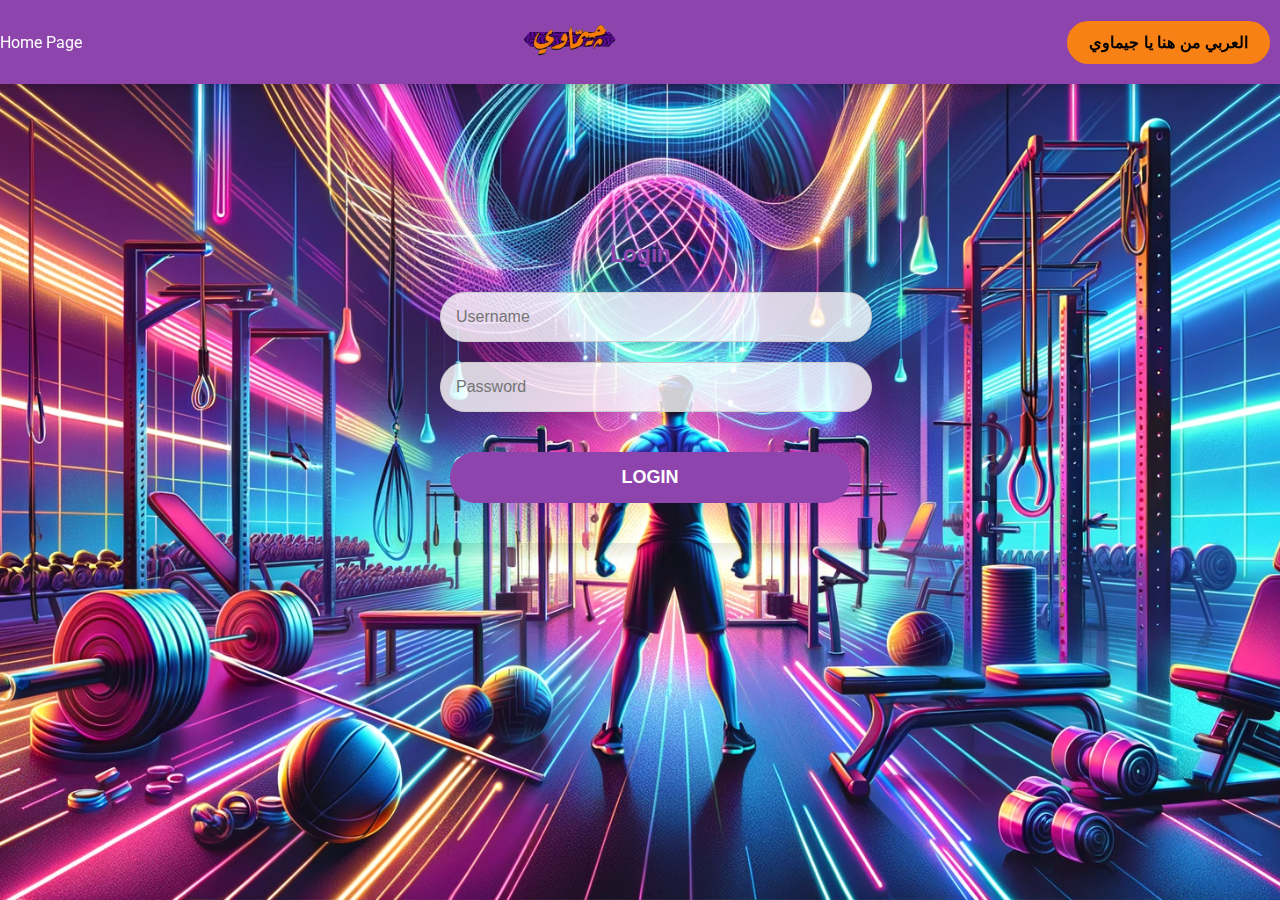
<file: login.html>
<!DOCTYPE html>
<html lang="en" dir="ltr">
<head>
    <meta charset="UTF-8">
    <meta name="viewport" content="width=device-width, initial-scale=1.0">
    <title id="page-title">Gemmawy - Login</title>
    <link rel="icon" href="logo.ico">
    <link href="https://fonts.googleapis.com/css2?family=Roboto:wght@400;700&display=swap" rel="stylesheet">
    <link rel="stylesheet" href="https://cdnjs.cloudflare.com/ajax/libs/font-awesome/6.0.0-beta3/css/all.min.css">
    <style>
        body {
            margin: 0;
            padding: 0;
            font-family: 'Roboto', sans-serif;
            background: url("555.jpg") no-repeat center center fixed;
            background-size: cover;
            padding-top: 180px;
        }

        header {
            position: fixed;
            top: 0;
            left: 0;
            width: 100%;
            background-color: #8e44ad;
            color: white;
            box-shadow: 0 2px 10px rgba(0, 0, 0, 0.2);
            display: flex;
            justify-content: space-between;
            align-items: center;
            padding: 10px 0;
            z-index: 1000;
        }

        .header-left {
            display: flex;
            align-items: center;
            justify-content: flex-start;
            flex-grow: 1;
        }

        .header-center {
            display: flex;
            justify-content: center;
            flex-grow: 1;
        }

        .header-right {
            display: flex;
            justify-content: flex-end;
            flex-grow: 1;
        }

        .navigation li {
            list-style-type: none;
        }

        .navigation li a {
            color: white;
            text-decoration: none;
            transition: color 0.3s ease-in-out;
        }

        .navigation li a:hover {
            color: #ddd;
        }

        .logo img {
            height: 60px;
            animation: logo-spin 5s infinite linear;
        }

        @keyframes logo-spin {
            from {
                transform: rotate(0deg);
            }
            to {
                transform: rotate(360deg);
            }
        }

        .login-container {
            width: 100%;
            max-width: 400px;
            margin: auto;
            padding: 40px;
            box-shadow: 0 8px 16px rgba(0, 0, 0, 0.1);
            border-radius: 10px;
            position: relative;
            z-index: 1;
            animation: appear 1s ease-out forwards;
        }

        @keyframes appear {
            from {
                opacity: 0;
                transform: translateY(-20px);
            }
            to {
                opacity: 1;
                transform: translateY(0);
            }
        }

        .login-container h2 {
            text-align: center;
            margin-bottom: 24px;
            color: #8d44ad;
            font-weight: 700;
        }

        .login-form {
            display: flex;
            flex-direction: column;
        }

        .login-form input[type="text"],
        .login-form input[type="password"] {
            padding: 15px;
            margin-bottom: 20px;
            border-radius: 25px;
            border: 1px solid #cccccc;
            width: 100%;
            font-size: 16px;
            background: rgba(255, 255, 255, 0.8);
        }

        .login-form input[type="text"]:focus,
        .login-form input[type="password"]:focus {
            border: 1px solid #8e44ad;
            box-shadow: 0 2px 6px #8e44ad4d;
            outline: none;
        }

        .login-form button {
            width: 100%;
            padding: 15px;
            border: none;
            border-radius: 25px;
            background-color: #8e44ad;
            color: white;
            cursor: pointer;
            font-size: 18px;
            transition: background 0.3s;
            margin-top: 20px;
            box-sizing: border-box;
        }

        .login-form button:hover {
            background-color: #732d91;
        }
        
        button {
            padding: 10px 20px;
            margin: 0 10px;
            background-color: #f78115;
            color: #000;
            border: 2px solid #f78115;
            border-radius: 25px;
            font-size: 16px;
            font-weight: bold;
            text-transform: uppercase;
            transition: all 0.3s ease;
            cursor: pointer;
            display: inline-block;
        }

        button:hover {
            background-color: #ffa500;
            color: #fff;
            border-color: #ffa500;
        }
    </style>
</head>
<body>
    <header>
        <div class="header-left">
            <nav class="navigation">
                <li><a id="nav-home" href="index.html">Home Page</a></li>
            </nav>
        </div>
        <div class="header-center">
            <div class="logo">
                <a href="index.html">
                    <img src="logo.png" alt="Logo">
                </a>
            </div>
        </div>
        <div class="header-right">
            <button id="lang-toggle" onclick="toggleLanguage()">العربي من هنا يا جيماوي</button>
        </div>
    </header>
    <div class="login-container">
        <h2 id="login-header">Login</h2>
        <form class="login-form">
            <input type="text" id="username-input" placeholder="Username" required>
            <input type="password" id="password-input" placeholder="Password" required>
            <button type="submit" id="login-button">Login</button>
        </form>
    </div>
    <script>
        let isArabic = false;

        function toggleLanguage() {
            isArabic = !isArabic;
            document.body.style.direction = isArabic ? 'rtl' : 'ltr';
            document.getElementById('page-title').textContent = isArabic ? 'جماوي - تسجيل الدخول' : 'Gemmawy - Login';
            document.getElementById('login-header').textContent = isArabic ? 'تسجيل الدخول' : 'Login';
            document.getElementById('username-input').placeholder = isArabic ? 'اسم المستخدم' : 'Username';
            document.getElementById('password-input').placeholder = isArabic ? 'كلمة المرور' : 'Password';
            document.getElementById('login-button').textContent = isArabic ? 'دخول' : 'Login';
            document.getElementById('nav-home').textContent = isArabic ? 'الصفحة الرئيسية' : 'Home Page';
            document.getElementById('lang-toggle').textContent = isArabic ? 'ENGLISH' : 'العربي';
        }
    </script>
</body>

</html>
</file>
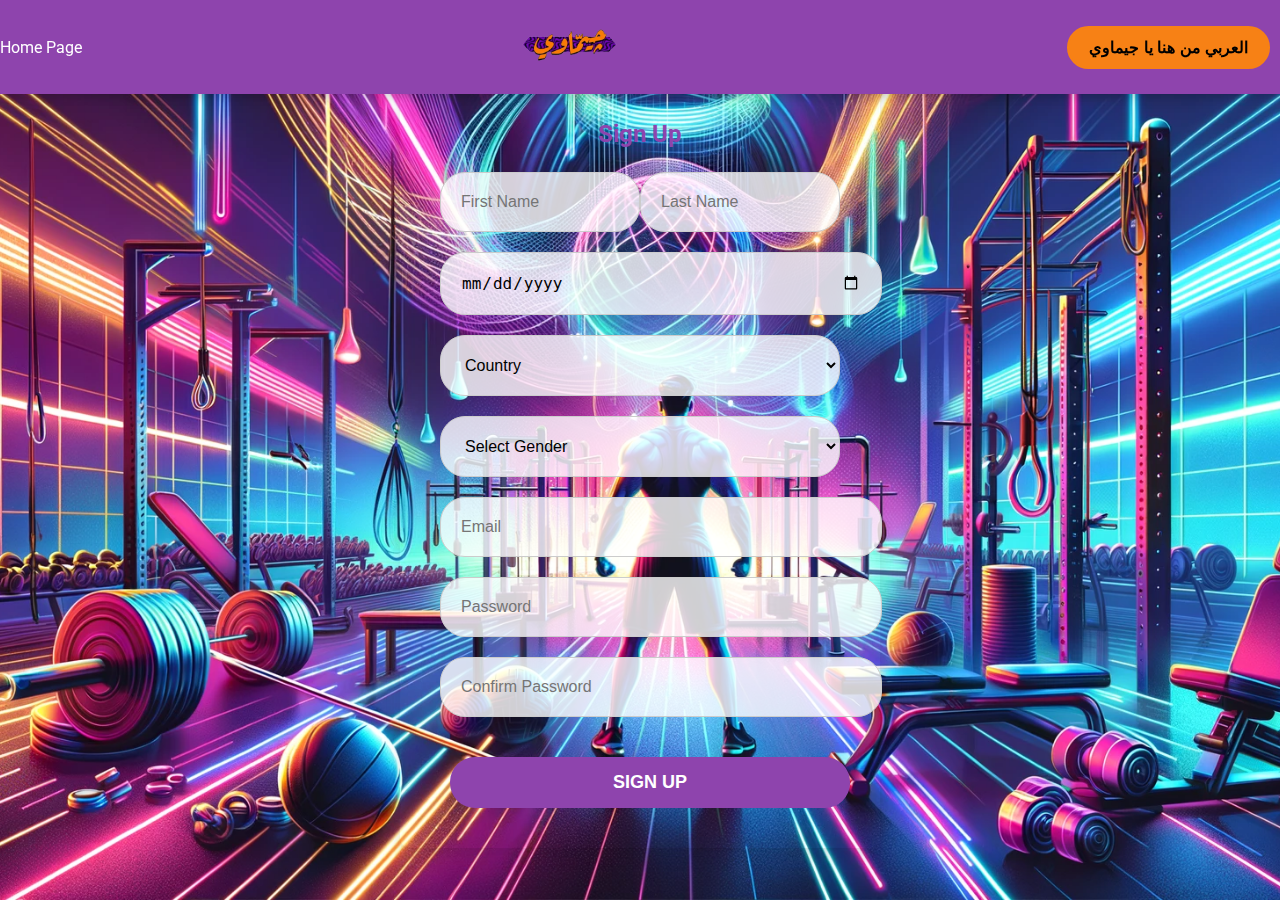
<file: signup.html>
<!DOCTYPE html>
<html lang="en" dir="ltr">
<head>
    <meta charset="UTF-8">
    <meta name="viewport" content="width=device-width, initial-scale=1.0">
    <title>Gemmawy - Signup</title>
    <link rel="icon" href="logo.ico">
    <link href="https://fonts.googleapis.com/css2?family=Roboto:wght@400;700&display=swap" rel="stylesheet">
    <link rel="stylesheet" href="https://cdnjs.cloudflare.com/ajax/libs/font-awesome/6.0.0-beta3/css/all.min.css">
    <style>
        body {
            margin: 0;
            padding: 0;
            font-family: 'Roboto', sans-serif;
            background: url("555.jpg") no-repeat center center fixed;
            background-size: cover;
            padding-top: 60px;
        }

        header {
            position: fixed;
            top: 0;
            left: 0;
            width: 100%;
            background-color: #8e44ad;
            color: white;
            box-shadow: 0 2px 10px rgba(0, 0, 0, 0.2);
            display: flex;
            justify-content: space-between;
            align-items: center;
            padding: 10px 0;
            z-index: 1000;
        }

        .header-left {
            display: flex;
            align-items: center;
            justify-content: flex-start;
            flex-grow: 1;
        }

        .header-center {
            display: flex;
            justify-content: center;
            flex-grow: 1;
        }

        .header-right {
            display: flex;
            justify-content: flex-end;
            flex-grow: 1;
        }

        .login-container {
            width: 100%;
            max-width: 400px;
            margin: auto;
            padding: 40px;
            box-shadow: 0 8px 16px rgba(0, 0, 0, 0.1);
            border-radius: 10px;
            position: relative;
            z-index: 1;
            animation: appear 1s ease-out forwards;
        }

        @keyframes appear {
            from {
                opacity: 0;
                transform: translateY(-20px);
            }
            to {
                opacity: 1;
                transform: translateY(0);
            }
        }

        .centered {
            display: flex;
            justify-content: center;
            align-items: center;
            min-height: calc(100vh - 60px);
        }

        .login-container h2 {
            text-align: center;
            margin-bottom: 24px;
            color: #8d44ad;
            font-weight: 700;
        }

        .login-form {
            display: flex;
            flex-direction: column;
        }

        .inline-fields {
            display: flex;
            justify-content: space-between;
        }

        .login-form input[type="text"],
        .login-form input[type="password"],
        .login-form input[type="number"],
        .login-form input[type="email"],
        .login-form input[type="date"],
        .login-form select {
            padding: 15px;
            margin-bottom: 20px;
            border-radius: 25px;
            border: 1px solid #cccccc;
            width: 100%;
            font-size: 16px;
            background: rgba(255, 255, 255, 0.8);
        }

        .login-form input:focus,
        .login-form select:focus {
            border: 1px solid #8e44ad;
            box-shadow: 0 2px 6px #8e44ad4d;
            outline: none;
        }

        .login-form button {
            width: 100%;
            padding: 15px;
            border: none;
            border-radius: 25px;
            background-color: #8e44ad;
            color: white;
            cursor: pointer;
            font-size: 18px;
            transition: background 0.3s;
            margin-top: 20px;
            box-sizing: border-box;
        }

        .login-form button:hover {
            background-color: #732d91;
        }

        header {
            display: flex;
            justify-content: space-between;
            padding: 15px 0;
            background-color: #8e44ad;
            color: white;
            box-shadow: 0 2px 10px rgba(0, 0, 0, 0.2);
            width: 100%;
            align-items: center;
        }

        .logo img {
            height: 60px;
            animation: logo-spin 5s infinite linear;
        }

        @keyframes logo-spin {
            from {
                transform: rotate(0deg);
            }
            to {
                transform: rotate(360deg);
            }
        }

        .navigation, .header-buttons {
            display: left;
        }

        .navigation li {
            list-style-type: none;
        }

        .navigation li a {
            color: white;
            text-decoration: none;
            transition: color 0.3s ease-in-out;
        }

        .navigation li a:hover {
            color: #ddd;
        }

        .header-buttons {
            justify-content: flex-end;
        }

        button {
            padding: 10px 20px;
            margin: 0 10px;
            background-color: #f78115;
            color: #000;
            border: 2px solid #f78115;
            border-radius: 25px;
            font-size: 16px;
            font-weight: bold;
            text-transform: uppercase;
            transition: all 0.3s ease;
            cursor: pointer;
            display: inline-block;
        }

        button:hover {
            background-color: #ffa500;
            color: #fff;
            border-color: #ffa500;
        }
        login-container {
    max-width: 90%; /* Instead of 400px, make it relative to the viewport width */
    padding: 5%; /* Relative padding */
}

.login-form input[type="text"],
.login-form input[type="password"],
.login-form input[type="number"],
.login-form input[type="email"],
.login-form input[type="date"],
.login-form select {
    padding: 5%; /* Use relative padding */
}

/* Media Queries */
/* Adjustments for tablets */
@media (max-width: 768px) {
    .inline-fields input {
        /* Stack the inputs vertically on smaller screens */
        width: 100%;
        margin-bottom: 10px; /* Adjust spacing */
    }
}

/* Adjustments for mobile phones */
@media (max-width: 480px) {
    header .header-left, header .header-center, header .header-right {
        /* Stack header elements vertically */
        flex-direction: column;
        align-items: center;
    }

    .logo img {
        height: 40px; /* Smaller logo for mobile */
    }

    .login-container {
        padding: 10px; /* Less padding on smaller screens */
    }
}
    </style>
</head>
<body>
    <header>
        <div class="header-left">
            <nav class="navigation">
                <li><a id="nav-about" href="index.html">Home Page</a></li>
            </nav>
        </div>
        <div class="header-center">
            <div class="logo">
                <a href="index.html">
                    <img src="logo.png" alt="Logo">
                </a>
            </div>
        </div>
        <div class="header-right">
            <div class="header-buttons">
                <button id="lang-toggle" onclick="toggleLanguage()">العربي من هنا يا جيماوي</button>
            </div>
        </div>
    </header>
    <div class="login-container" id="main-container">
        <h2 id="signup-title">Sign Up</h2>
        <form class="login-form" id="signupForm" onsubmit="return validatePassword()">
            <div class="inline-fields">
                <input type="text" id="first-name" placeholder="First Name" required>
                <input type="text" id="last-name" placeholder="Last Name" required>
            </div>
            <input type="date" id="dob" placeholder="Date of Birth" required>
            <select id="country-select" name="countries" required>
                <option value="">Country</option>
                <!-- Options will be populated here by the script -->
            </select>
            <select id="gender-select" required>
                <option value="">Select Gender</option>
                <option value="male">Male</option>
                <option value="female">Female</option>
            </select>
            <input type="email" id="email" placeholder="Email" required>
            <input type="password" id="password" placeholder="Password" required>
            <input type="password" id="confirm-password" placeholder="Confirm Password" required>
            <button type="submit" id="submit-btn">Sign Up</button>
        </form>
    </div>
    <script>
        function validatePassword() {
            var password = document.getElementById("password").value;
            var confirmPassword = document.getElementById("confirm_password").value;
            if (password != confirmPassword) {
                alert("Passwords do not match.");
                return false;
            }
            return true;
        }
        fetch('https://restcountries.com/v2/all')
            .then(response => response.json())
            .then(data => {
                const selectElement = document.querySelector('select[name="countries"]');
                data.forEach(country => {
                    const option = document.createElement('option');
                    option.value = country.alpha3Code;
                    option.textContent = country.name;
                    selectElement.appendChild(option);
                });
            })
            .catch(error => console.error('Error fetching countries:', error));
        document.addEventListener('DOMContentLoaded', function() {
            var today = new Date().toISOString().split('T')[0];
            document.getElementById("dob").setAttribute('max', today);
            document.getElementById("dob").setAttribute('min', '1970-01-01');
        });

        let isArabic = false;

        function toggleLanguage() {
            isArabic = !isArabic; // Toggle the language state
            document.getElementById('main-container').style.direction = isArabic ? 'rtl' : 'ltr';
            document.getElementById('signup-title').textContent = isArabic ? 'تسجيل' : 'Sign Up';
            document.getElementById('first-name').placeholder = isArabic ? 'الاسم الأول' : 'First Name';
            document.getElementById('last-name').placeholder = isArabic ? 'اسم العائلة' : 'Last Name';
            document.getElementById('dob').placeholder = isArabic ? 'تاريخ الميلاد' : 'Date of Birth';
            document.getElementById('country-select').options[0].text = isArabic ? 'الدولة' : 'Country';
            document.getElementById('gender-select').options[0].text = isArabic ? 'اختر الجنس' : 'Select Gender';
            document.getElementById('gender-select').options[1].text = isArabic ? 'ذكر' : 'Male';
            document.getElementById('gender-select').options[2].text = isArabic ? 'أنثى' : 'Female';
            document.getElementById('email').placeholder = isArabic ? 'البريد الإلكتروني' : 'Email';
            document.getElementById('password').placeholder = isArabic ? 'كلمة المرور' : 'Password';
            document.getElementById('confirm-password').placeholder = isArabic ? 'تأكيد كلمة المرور' : 'Confirm Password';
            document.getElementById('submit-btn').textContent = isArabic ? 'تسجيل' : 'Sign Up';
            document.getElementById('nav-about').textContent = isArabic ? 'الصفحة الرئيسية' : 'Home Page';
            document.getElementById('lang-toggle').textContent = isArabic ? 'English' : 'العربي من هنا يا جيماوي';
        }

        function validatePassword() {
            var password = document.getElementById("password").value;
            var confirmPassword = document.getElementById("confirm-password").value;
            if (password != confirmPassword) {
                alert(isArabic ? "كلمات المرور غير متطابقة." : "Passwords do not match.");
                return false;
            }
            return true;
        }
//         document.getElementById("nav-about").addEventListener("click", function(event) {
//     // Prevent default action (scrolling to #about-title)
//     event.preventDefault();
    
//     // Redirect to another page
//     window.location.href = "Home Page.html";
// });
    </script>
</body>
</html>
</file>
